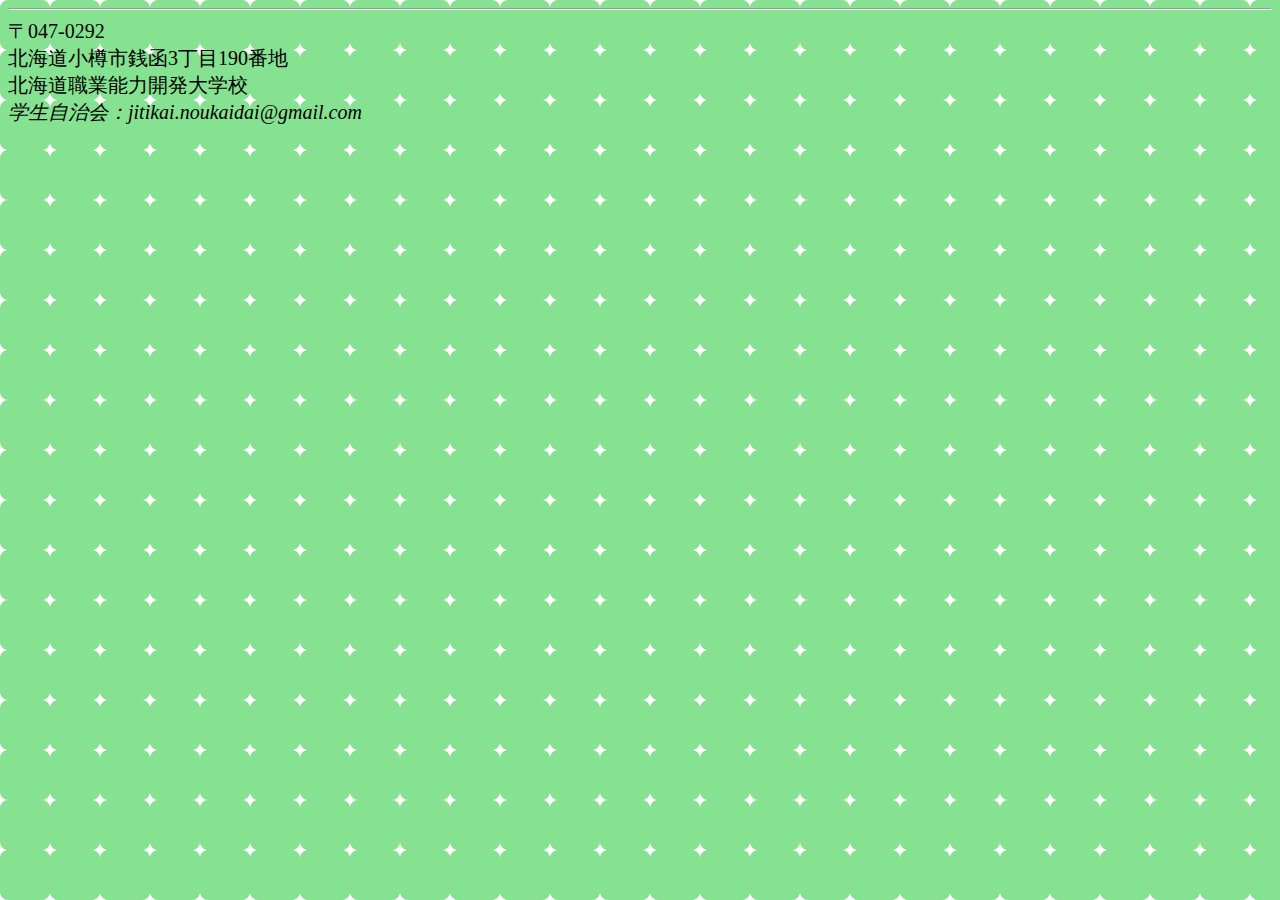
<file: footer.html>
<html>
    <head>
        <title>能開祭パンフレット</title>
        <link rel="stylesheet" href="index.css" type="text/css">
    </head>

    <body background="image2.png">
        <hr>
        <p>〒047-0292<br>北海道小樽市銭函3丁目190番地<br>北海道職業能力開発大学校</p>
        <address>学生自治会：jitikai.noukaidai@gmail.com</address>
    </body>

</html>
</file>
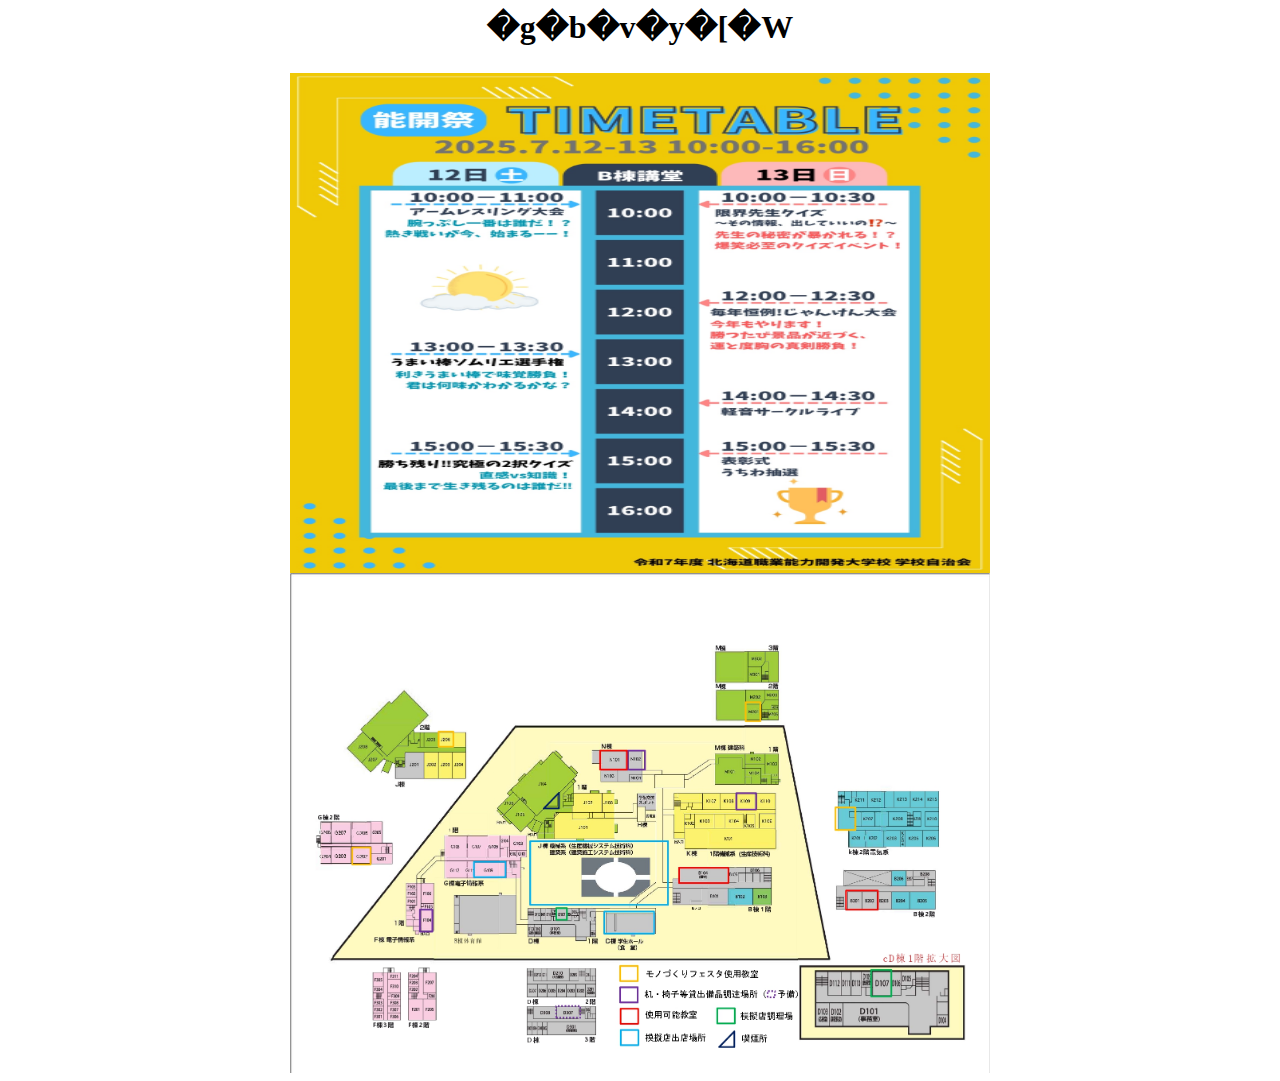
<file: link0.html>
<html>
    <head>
        <title>�g�b�v�y�[�W</title>
        <link rel="stylesheet" href="index.css" type="text/css">
    </head>
    <body>
        <h2>�g�b�v�y�[�W</h2>
        <div style="text-align: center;">
            <img src="schedule.png" alt="�X�P�W���[��" width="700px" height="500px">
        </div>
        <div style="text-align: center;">
            <img src="map.png" alt="�Z���}�b�v" width="700px" height="500px">
        </div>
    </body>
</html>
</file>
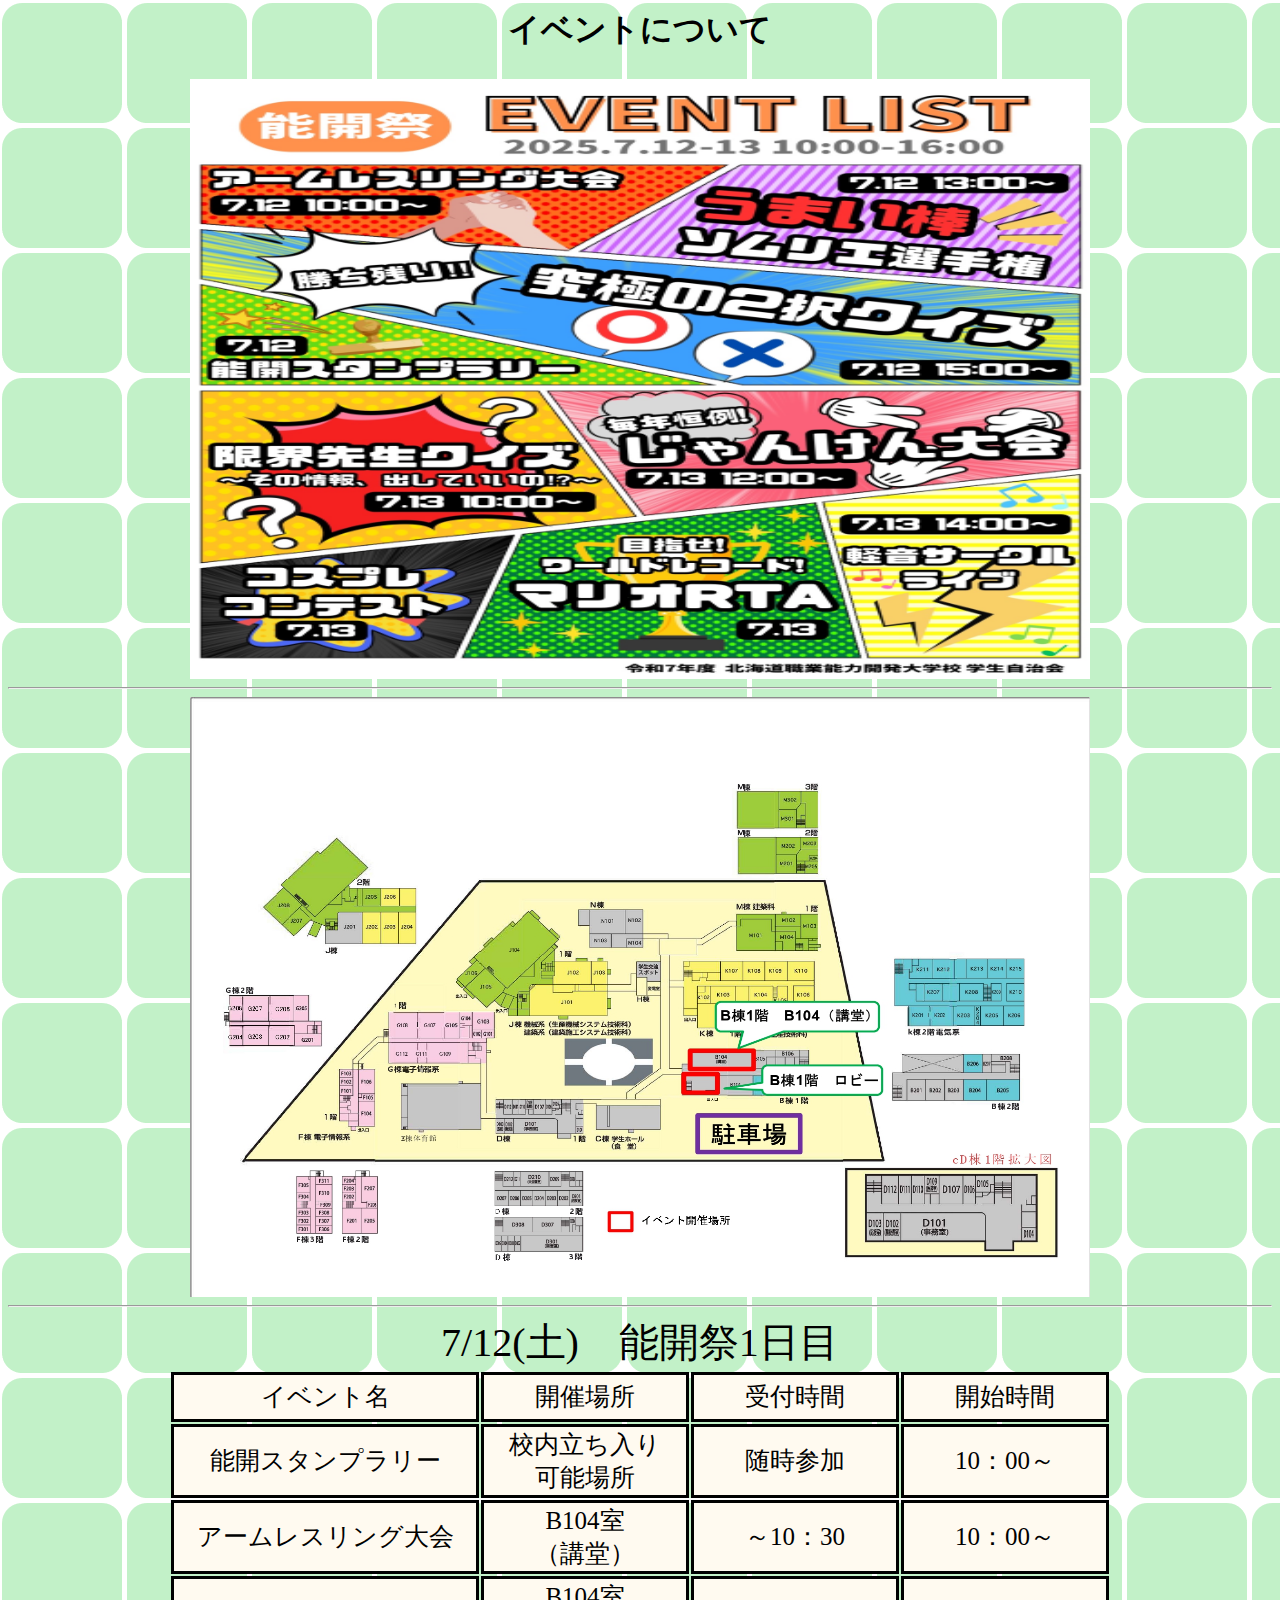
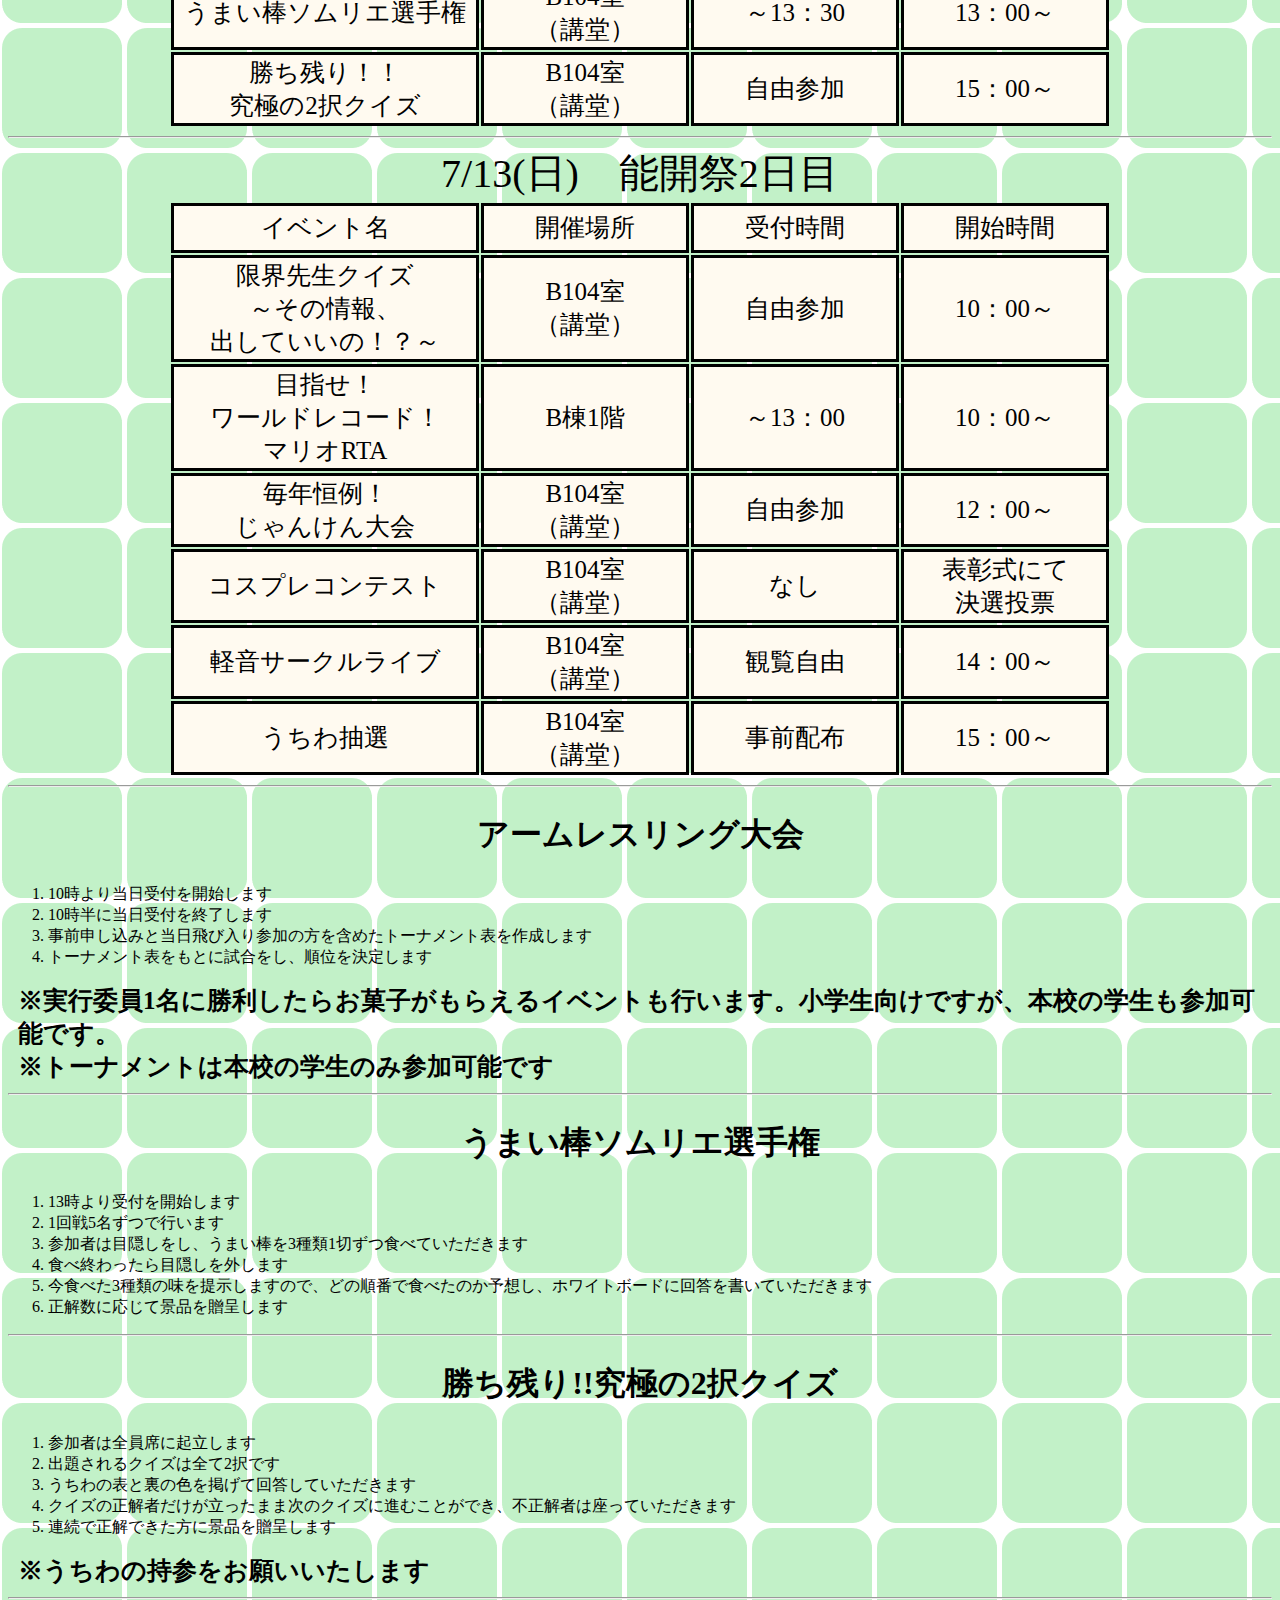
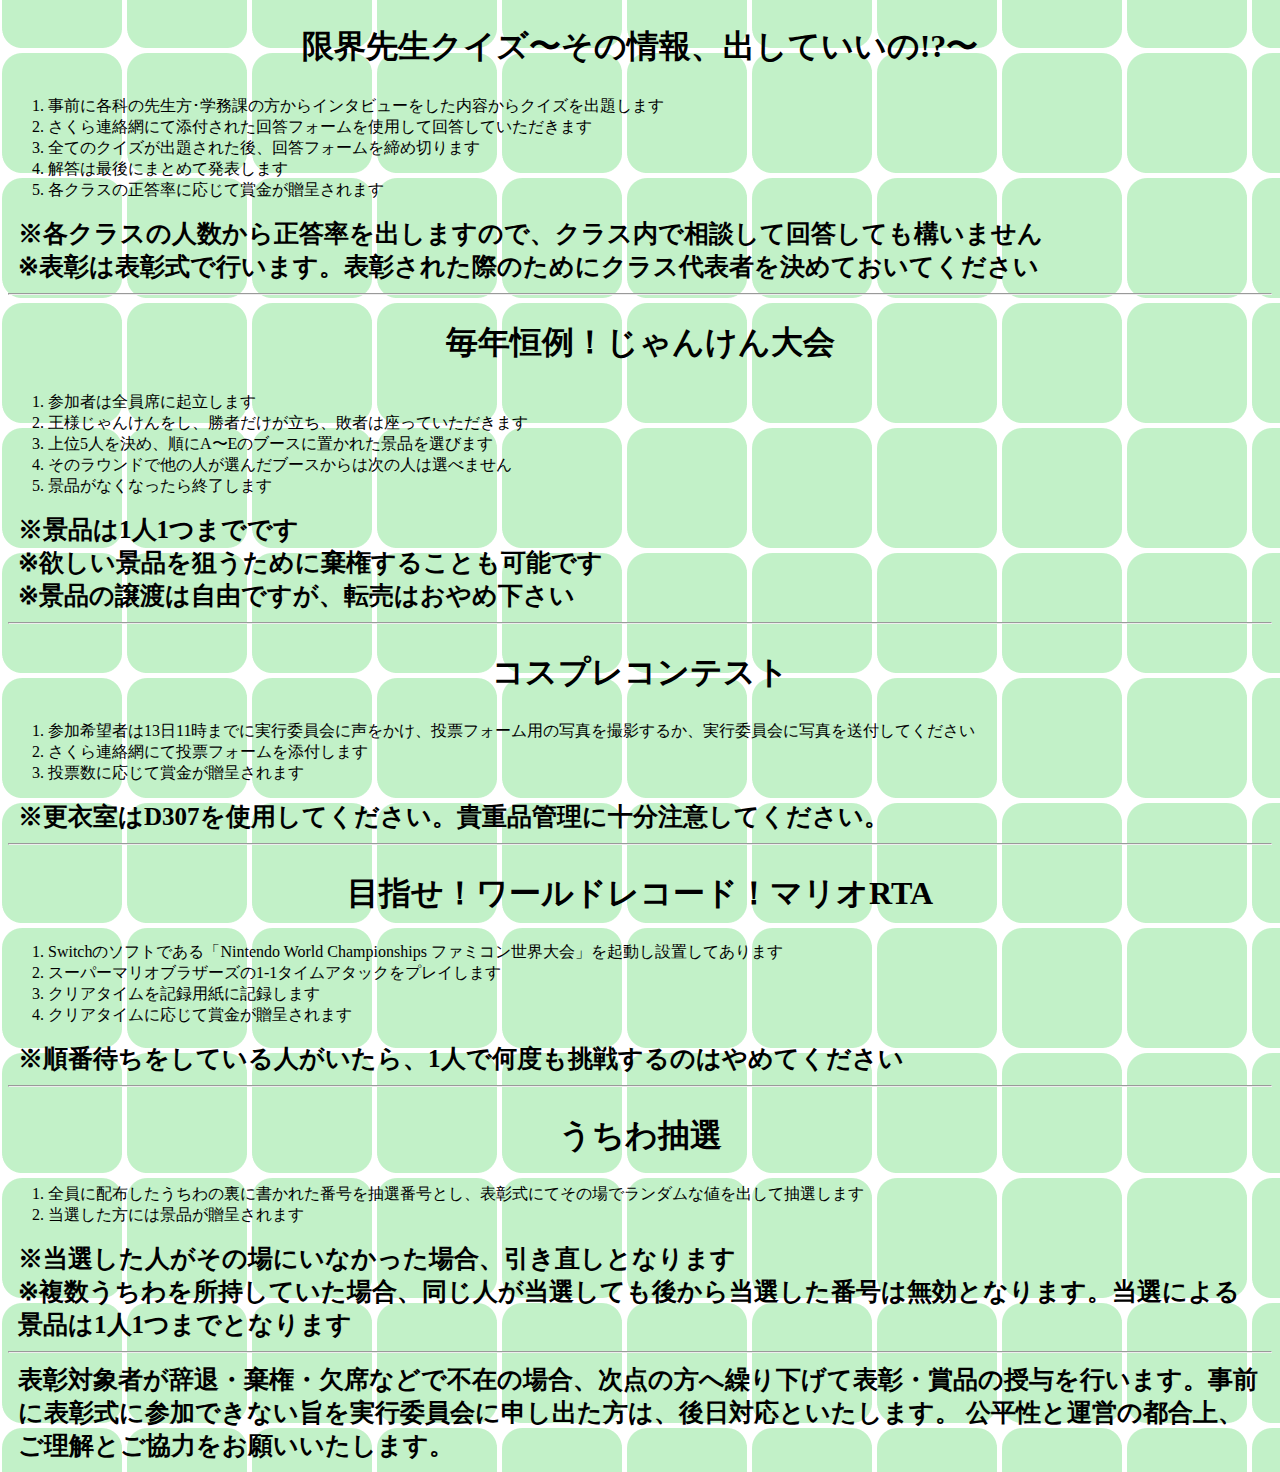
<file: link2.html>
<html>
    <head>
        <title>イベントについて</title>
        <link rel="stylesheet" href="index_event.css" type="text/css">
    </head>
    <body background="image.png">
        <h2>イベントについて</h2>

        <div style="text-align: center;">
            <img class="schedule" src="eventschedule.png" alt="イベントスケジュール">
            <hr>
            <img src="eventmap.png" alt="イベント開催場所">
        </div>
        <hr>
        
        <table class="shop">
            <caption>7/12(土)　能開祭1日目</caption>
            <tr>
                <td class="event">イベント名</td>
                <td class="place">開催場所</td>
                <td class="entry">受付時間</td>
                <td class="start">開始時間</td>
            </tr>
            <tr>
                <td class="event">能開スタンプラリー</td>
                <td class="place">校内立ち入り<br>可能場所</td>
                <td class="entry">随時参加</td>
                <td class="start">10：00～</td>
            </tr>
            <tr>
                <td class="event">アームレスリング大会</td>
                <td class="place">B104室<br>（講堂）</td>
                <td class="entry">～10：30</td>
                <td class="start">10：00～</td>
            </tr>
            <tr>
                <td class="event">うまい棒ソムリエ選手権</td>
                <td class="place">B104室<br>（講堂）</td>
                <td class="entry">～13：30</td>
                <td class="start">13：00～</td>
            </tr>
            <tr>
                <td class="event">勝ち残り！！<br>究極の2択クイズ</td>
                <td class="place">B104室<br>（講堂）</td>
                <td class="entry">自由参加</td>
                <td class="start">15：00～</td>
            </tr>
        </table>

        <hr>

        <table class="shop">
            <caption>7/13(日)　能開祭2日目</caption>
            <tr>
                <td class="event">イベント名</td>
                <td class="place">開催場所</td>
                <td class="entry">受付時間</td>
                <td class="start">開始時間</td>
            </tr>
            <tr>
                <td class="event">限界先生クイズ<br>～その情報、<br>出していいの！？～</td>
                <td class="place">B104室<br>（講堂）</td>
                <td class="entry">自由参加</td>
                <td class="start">10：00～</td>
            </tr>
            <tr>
                <td class="event">目指せ！<br>ワールドレコード！<br>マリオRTA</td>
                <td class="place">B棟1階</td>
                <td class="entry">～13：00</td>
                <td class="start">10：00～</td>
            </tr>
            <tr>
                <td class="event">毎年恒例！<br>じゃんけん大会</td>
                <td class="place">B104室<br>（講堂）</td>
                <td class="entry">自由参加</td>
                <td class="start">12：00～</td>
            </tr>
            <tr>
                <td class="event">コスプレコンテスト</td>
                <td class="place">B104室<br>（講堂）</td>
                <td class="entry">なし</td>
                <td class="start">表彰式にて<br>決選投票</td>
            </tr>
            <tr>
                <td class="event">軽音サークルライブ</td>
                <td class="place">B104室<br>（講堂）</td>
                <td class="entry">観覧自由</td>
                <td class="start">14：00～</td>
            </tr>
            <tr>
                <td class="event">うちわ抽選</td>
                <td class="place">B104室<br>（講堂）</td>
                <td class="entry">事前配布</td>
                <td class="start">15：00～</td>
            </tr>
        </table>
        <hr>
        <h2>アームレスリング大会</h2>
        <ol>
            <li>10時より当日受付を開始します</li>
            <li>10時半に当日受付を終了します</li>
            <li>事前申し込みと当日飛び入り参加の方を含めたトーナメント表を作成します</li>
            <li>トーナメント表をもとに試合をし、順位を決定します</li>
        </ol>
        <p>
            ※実行委員1名に勝利したらお菓子がもらえるイベントも行います。小学生向けですが、本校の学生も参加可能です。<br>
            ※トーナメントは本校の学生のみ参加可能です
        </p>
        <hr>
        <h2>うまい棒ソムリエ選手権</h2>
        <ol>
            <li>13時より受付を開始します</li>
            <li>1回戦5名ずつで行います</li>
            <li>参加者は目隠しをし、うまい棒を3種類1切ずつ食べていただきます</li>
            <li>食べ終わったら目隠しを外します</li>
            <li>今食べた3種類の味を提示しますので、どの順番で食べたのか予想し、ホワイトボードに回答を書いていただきます</li>
            <li>正解数に応じて景品を贈呈します</li>
        </ol>
        <hr>
        <h2>勝ち残り!!究極の2択クイズ</h2>
        <ol>
            <li>参加者は全員席に起立します</li>
            <li>出題されるクイズは全て2択です</li>
            <li>うちわの表と裏の色を掲げて回答していただきます</li>
            <li>クイズの正解者だけが立ったまま次のクイズに進むことができ、不正解者は座っていただきます</li>
            <li>連続で正解できた方に景品を贈呈します</li>
        </ol>
        <p>
            ※うちわの持参をお願いいたします
        </p>
        <hr>
        <h2>限界先生クイズ〜その情報、出していいの!?〜</h2>
        <ol>
            <li>事前に各科の先生方･学務課の方からインタビューをした内容からクイズを出題します</li>
            <li>さくら連絡網にて添付された回答フォームを使用して回答していただきます</li>
            <li>全てのクイズが出題された後、回答フォームを締め切ります</li>
            <li>解答は最後にまとめて発表します</li>
            <li>各クラスの正答率に応じて賞金が贈呈されます</li>
        </ol>
        <p>
            ※各クラスの人数から正答率を出しますので、クラス内で相談して回答しても構いません<br>
            ※表彰は表彰式で行います。表彰された際のためにクラス代表者を決めておいてください
        </p>
        <hr>
        <h2>毎年恒例！じゃんけん大会</h2>
        <ol>
            <li>参加者は全員席に起立します</li>
            <li>王様じゃんけんをし、勝者だけが立ち、敗者は座っていただきます</li>
            <li>上位5人を決め、順にA〜Eのブースに置かれた景品を選びます</li>
            <li>そのラウンドで他の人が選んだブースからは次の人は選べません</li>
            <li>景品がなくなったら終了します</li>
        </ol>
        <p>
            ※景品は1人1つまでです<br>
            ※欲しい景品を狙うために棄権することも可能です<br>
            ※景品の譲渡は自由ですが、転売はおやめ下さい
        </p>
        <hr>
        <h2>コスプレコンテスト</h2>
        <ol>
            <li>参加希望者は13日11時までに実行委員会に声をかけ、投票フォーム用の写真を撮影するか、実行委員会に写真を送付してください</li>
            <li>さくら連絡網にて投票フォームを添付します</li>
            <li>投票数に応じて賞金が贈呈されます</li>
        </ol>
        <p>
            ※更衣室はD307を使用してください。貴重品管理に十分注意してください。
        </p>
        <hr>
        <h2>目指せ！ワールドレコード！マリオRTA</h2>
        <ol>
            <li>Switchのソフトである「Nintendo World Championships ファミコン世界大会」を起動し設置してあります</li>
            <li>スーパーマリオブラザーズの1-1タイムアタックをプレイします</li>
            <li>クリアタイムを記録用紙に記録します</li>
            <li>クリアタイムに応じて賞金が贈呈されます</li>
        </ol>
        <p>
            ※順番待ちをしている人がいたら、1人で何度も挑戦するのはやめてください
        </p>
        <hr>
        <h2>うちわ抽選</h2>
        <ol>
            <li>全員に配布したうちわの裏に書かれた番号を抽選番号とし、表彰式にてその場でランダムな値を出して抽選します</li>
            <li>当選した方には景品が贈呈されます</li>
        </ol>
        <p>
            ※当選した人がその場にいなかった場合、引き直しとなります<br>
            ※複数うちわを所持していた場合、同じ人が当選しても後から当選した番号は無効となります。当選による景品は1人1つまでとなります
        </p>
        <hr>
        <p>
        表彰対象者が辞退・棄権・欠席などで不在の場合、次点の方へ繰り下げて表彰・賞品の授与を行います。事前に表彰式に参加できない旨を実行委員会に申し出た方は、後日対応といたします。
公平性と運営の都合上、ご理解とご協力をお願いいたします。
        </p>
    </body>
</html>
</file>
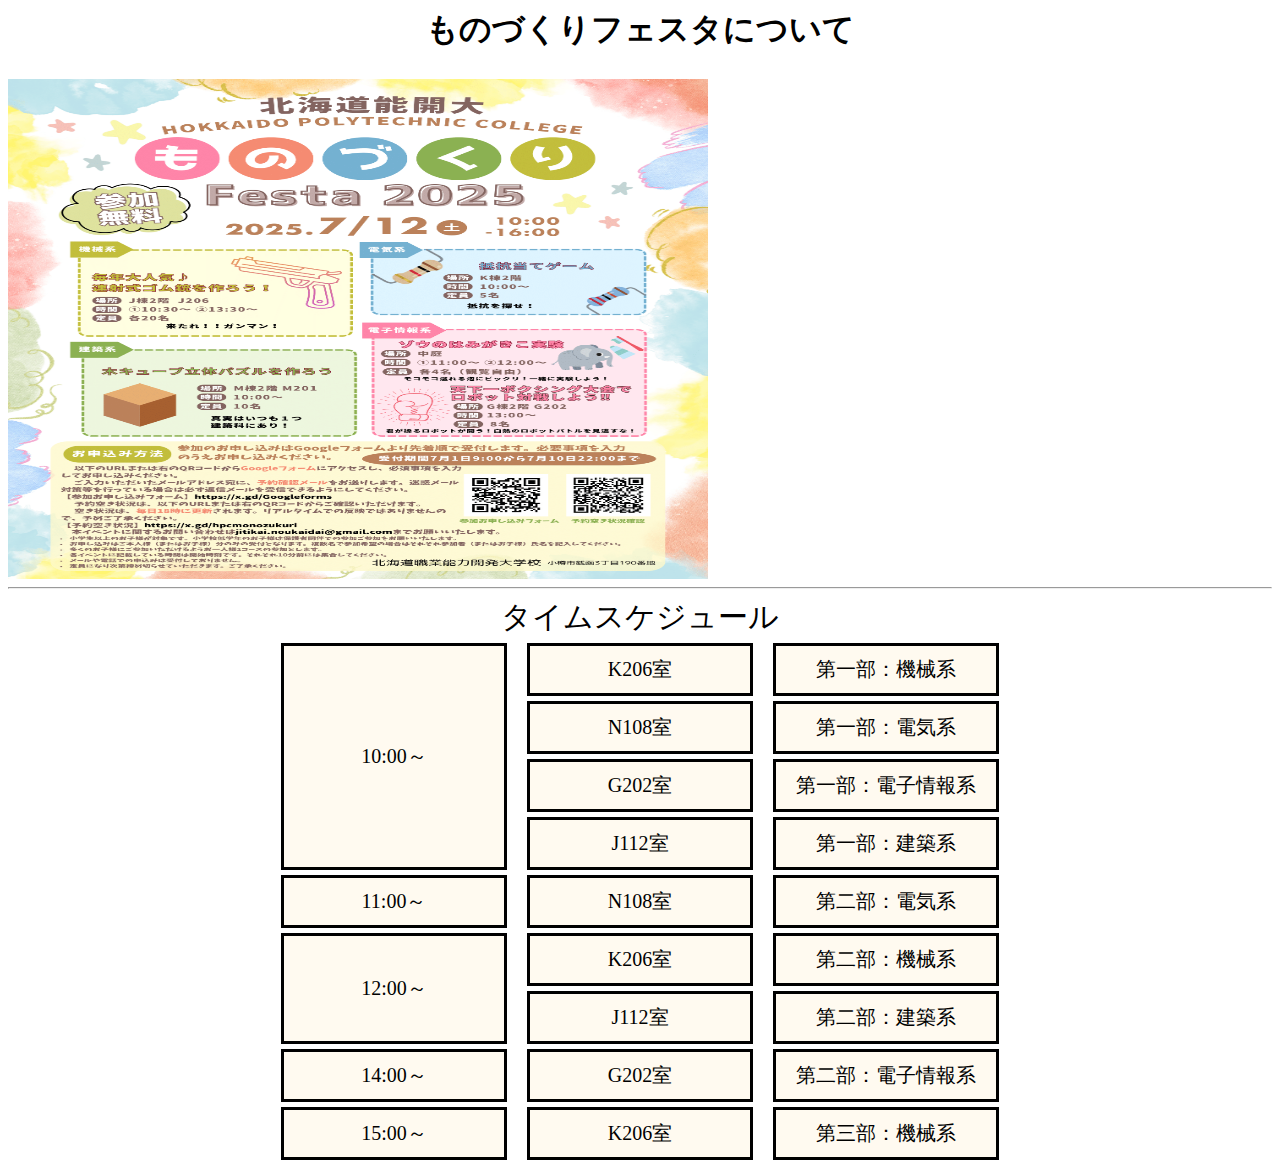
<file: link3.html>
<html>
    <head>
        <title>ものづくりフェスタについて</title>
        <link rel="stylesheet" href="index.css" type="text/css">
    </head>
    <body>
        <h2>ものづくりフェスタについて</h2>

        <div>
            <img src="monofes.png" alt="ものづくりフェスタイベント内容"  width="700px" height="500px">
        </div>

        <hr>
        
        <table id="table">
            <caption>タイムスケジュール</caption>
            <tr>
                <td rowspan="4">10:00～</td>
                <td>K206室</td>
                <td align="left">第一部：機械系</td>
            </tr>
            <tr>
                <td>N108室</td>
                <td align="left">第一部：電気系</td>
            </tr>
            <tr>
                <td>G202室</td>
                <td align="left">第一部：電子情報系</td>
            </tr>
            <tr>
                <td>J112室</td>
                <td align="left">第一部：建築系</td>
            </tr>
            <tr>
                <td>11:00～</td>
                <td>N108室</td>
                <td align="left">第二部：電気系</td>
            </tr>
            <tr>
                <td rowspan="2">12:00～</td>
                <td>K206室</td>
                <td align="left">第二部：機械系</td>
            </tr>
            <tr>
                <td>J112室</td>
                <td align="left">第二部：建築系</td>
            </tr>
            <tr>
                <td>14:00～</td>
                <td>G202室</td>
                <td align="left">第二部：電子情報系</td>
            </tr>
            <tr>
                <td>15:00～</td>
                <td>K206室</td>
                <td align="left">第三部：機械系</td>
            </tr>
        </table>
   </body>
</html>
</file>
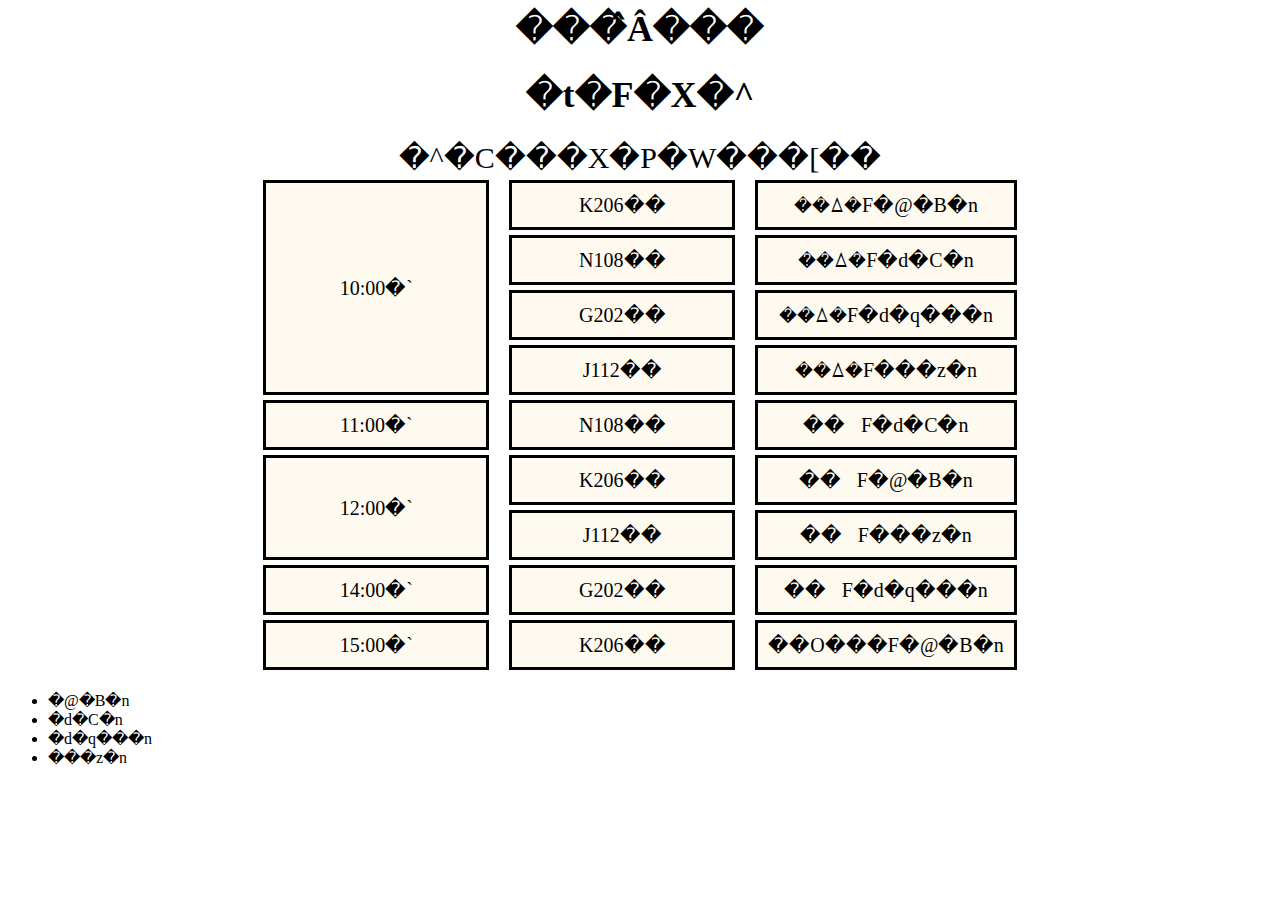
<file: mtime.html>
<html>
    <head>
        <title>���̂Â���t�F�X�^�^�C���X�P�W���[��</title>
        <link rel="stylesheet" href="index.css" type="text/css">
    </head>

    <body>
        <h1>���̂Â���</h1>
        <h1>�t�F�X�^</h1>
        <table id="table">
            <caption>�^�C���X�P�W���[��</caption>
            <tr>
                <td rowspan="4">10:00�`</td>
                <td>K206��</td>
                <td align="left">��ꕔ�F�@�B�n</td>
            </tr>
            <tr>
                <td>N108��</td>
                <td align="left">��ꕔ�F�d�C�n</td>
            </tr>
            <tr>
                <td>G202��</td>
                <td align="left">��ꕔ�F�d�q���n</td>
            </tr>
            <tr>
                <td>J112��</td>
                <td align="left">��ꕔ�F���z�n</td>
            </tr>
            <tr>
                <td>11:00�`</td>
                <td>N108��</td>
                <td align="left">��񕔁F�d�C�n</td>
            </tr>
            <tr>
                <td rowspan="2">12:00�`</td>
                <td>K206��</td>
                <td align="left">��񕔁F�@�B�n</td>
            </tr>
            <tr>
                <td>J112��</td>
                <td align="left">��񕔁F���z�n</td>
            </tr>
            <tr>
                <td>14:00�`</td>
                <td>G202��</td>
                <td align="left">��񕔁F�d�q���n</td>
            </tr>
            <tr>
                <td>15:00�`</td>
                <td>K206��</td>
                <td align="left">��O���F�@�B�n</td>
            </tr>
        </table>
        <ul id="event">
            <li>�@�B�n</li>
            <li>�d�C�n</li>
            <li>�d�q���n</li>
            <li>���z�n</li>
        </ul>
    <body>
</html>
</file>
<file: index.css>
@charset "utf-8";

h1{
    font-size: 36px;
    font-weight: bold;
    text-align: center;
}

h2{
    font-size:32px;
    font-weight: bold;
    text-align:center
}

table{
    margin: 0 auto;
    table-layout: auto;
    caption-side: top;
    border-spacing: 20px 5px;
    border-collapse: separate;
}
caption{
    font: 30px bold
}
td{
    text-align: center;
    width: 200px;
    height: 50px;
    padding: 10px;
    border: 3px solid black;
    background-color: floralwhite;
    font-size: 20px;
}

address{
    font-size:20px;
    text-align: left;
}

iframe{
    margin: 0 auto;
    width: 100%;
    height: 90%;
}

p{
    font-size: 20px;
    text-align: left;
    margin: auto;
}
</file>
<file: index_event.css>
@charset "utf-8";

h1{
    font-size: 36px;
    font-weight: bold;
    text-align: center;
}

h2{
    font-size:32px;
    font-weight: bold;
    text-align:center
}

table{
    margin: 0 auto;
    table-layout: auto;
    caption-side: top;
    border-collapse: separate;
}

caption{
    font: 40px bold;
}

td.event{
    text-align: center;
    width: 300px;
    height: 50px;
    border: 3px solid black;
    background-color: floralwhite;
    font-size: 25px;
}

td.place{
    text-align: center;
    width: 200px;
    height: 50px;
    border: 3px solid black;
    background-color: floralwhite;
    font-size: 25px;
}

td.entry{
    text-align: center;
    width: 200px;
    border: 3px solid black;
    background-color: floralwhite;
    font-size: 25px;
}

td.start{
    text-align: center;
    width: 200px;
    border: 3px solid black;
    background-color: floralwhite;
    font-size: 25px;
}

address{
    font-size:25px;
    text-align: left;
}

iframe{
    margin: 0 auto;
    width: 100%;
    height: 90%;
}

p{
    font-size: 25px;
    font-weight: bold;
    text-align: left;
    margin: 10px;
}

img{
    width: 900px;
    height: 600px;
}

img1{
    width: 900px;
    height: 1350px;
}
</file>
